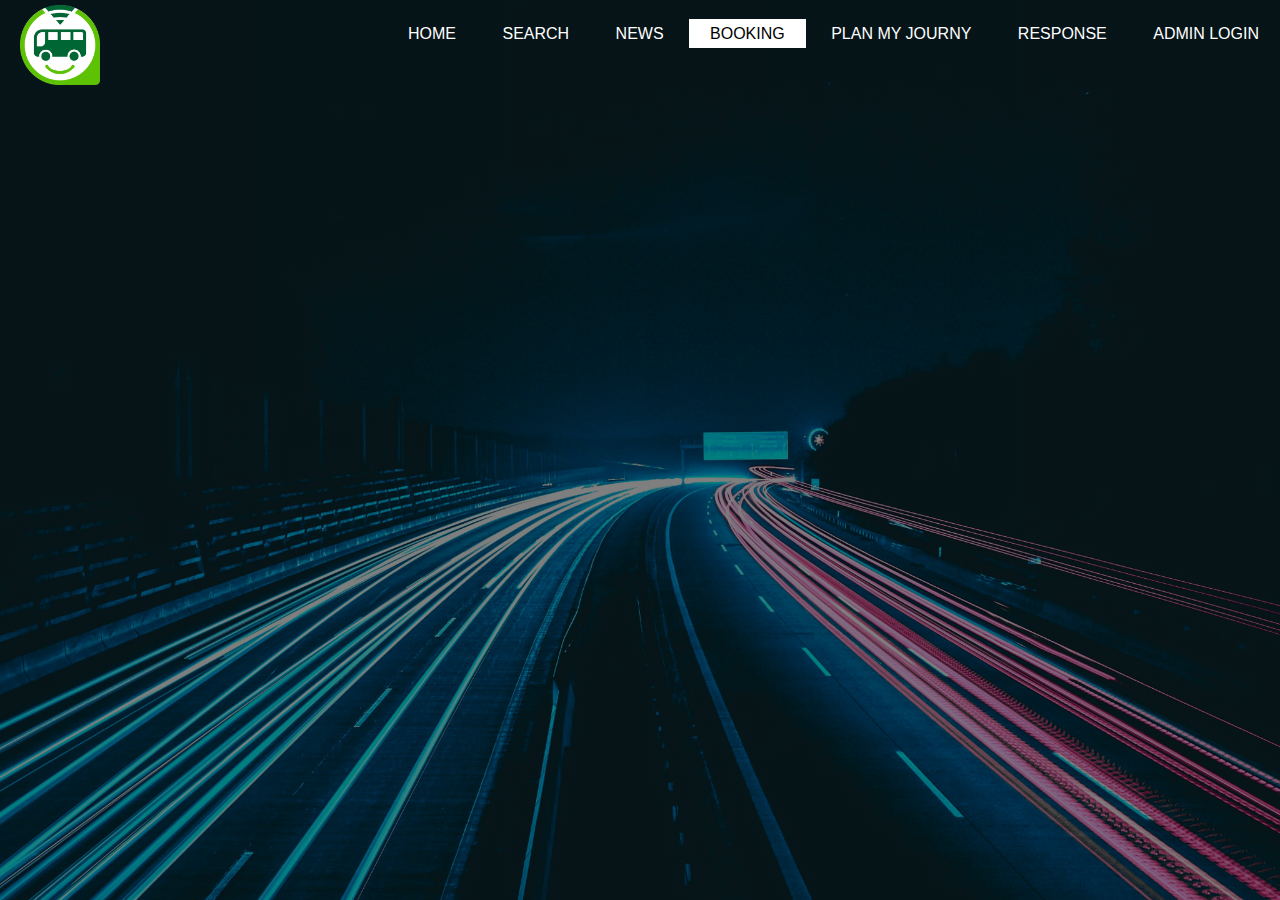
<file: projectweb/Expressways  Buses/Booking.html>
<!DOCTYPE html>
<html lang="en" dir="ltr">
  <head>
    <meta charset="utf-8">
    <title>BOOKING</title>
    <link rel="stylesheet" type="text/css" href="Home.css"
  </head>
  <body>
      <header>
        <div class = "main">
            <div class="logo">
              <img src ="IMG/logo (1).png">
            </div>
          <ul>
            <li><a href="Home.html">HOME</a></li>
            <li><a href="Search.html">SEARCH</a></li>
            <li><a href="News.html#">NEWS</a></li>
            <li class="active"><a href="#">BOOKING</a></li>
            <li><a href="Plan My Journy.html">PLAN MY JOURNY</a></li>
            <li><a href="Response.html">RESPONSE</a></li>
            <li><a href="Admin Login.html">ADMIN LOGIN</a></li>
          </ul>
        </div>
        <div class="title">
          <h1>  </h1>
        </div>


      </header>


  </body>
</html>
</file>
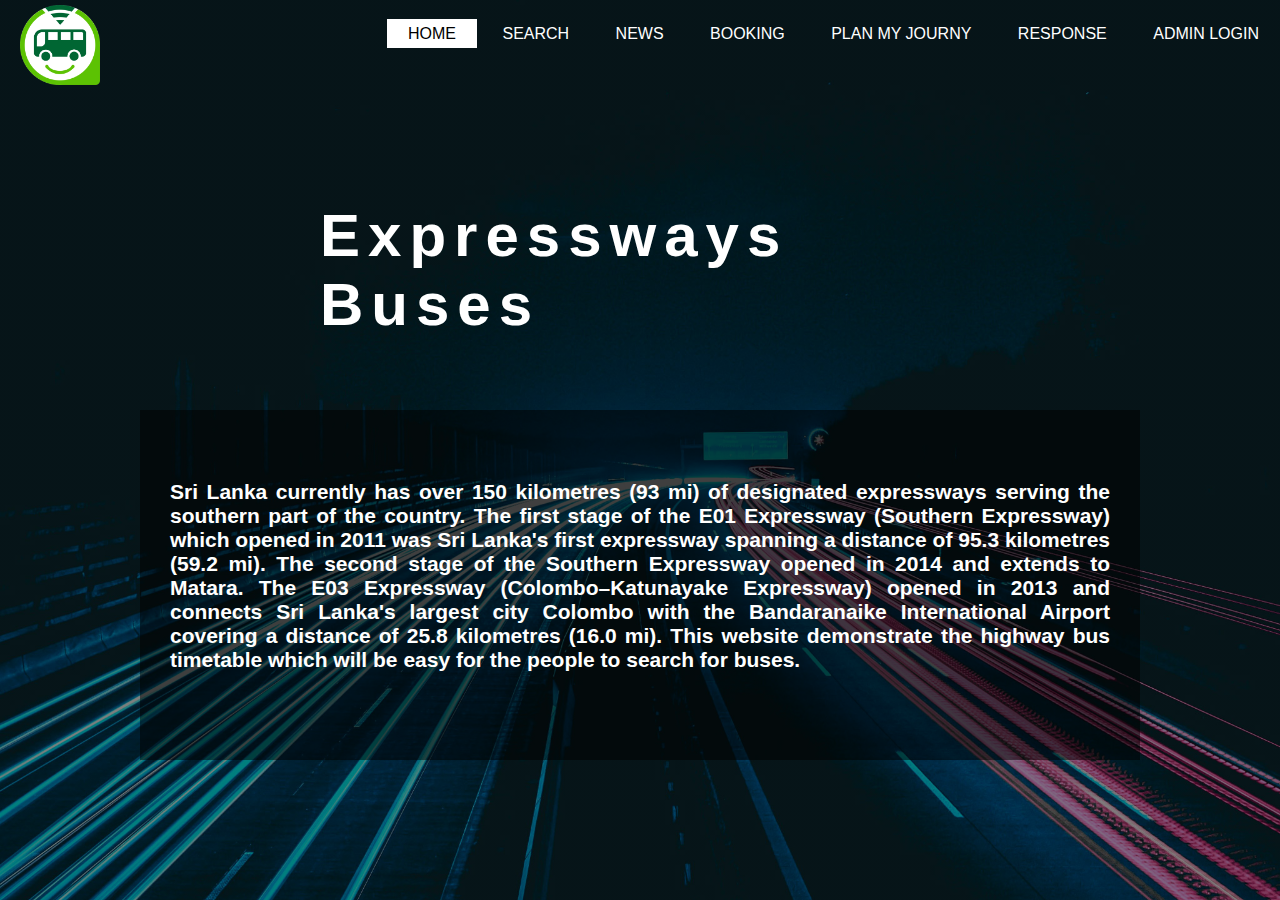
<file: projectweb/Expressways  Buses/Home.html>
<!DOCTYPE html>
<html lang="en" dir="ltr">
  <head>
    <meta charset="utf-8">
    <title>Home</title>
    <link rel="stylesheet" type="text/css" href="Home.css"
  </head>
  <body>
      <header>
        <div class = "main">
            <div class="logo">
              <img src ="IMG/logo (1).png">
            </div>
          <ul>
            <li class="active"><a href="Home.html">HOME</a></li>
            <li><a href="Search.html">SEARCH</a></li>
            <li><a href="News.html">NEWS</a></li>
            <li><a href="Booking.html">BOOKING</a></li>
            <li><a href="Plan My Journy.html">PLAN MY JOURNY</a></li>
            <li><a href="Response.html">RESPONSE</a></li>
            <li><a href="Admin Login.html">ADMIN LOGIN</a></li>
          </ul>
        </div>
        <div class="title">
          <span class="text1">Expressways  Buses</span>
          <h1> </h1>

        </div>
		<div class="Back">
		<h2>    Sri Lanka currently has over 150 kilometres (93 mi) of designated expressways serving the southern part of the country.
		The first stage of the E01 Expressway (Southern Expressway) which opened in 2011 was Sri Lanka's first expressway spanning a distance of 95.3 kilometres (59.2 mi).
		The second stage of the Southern Expressway opened in 2014 and extends to Matara.
		The E03 Expressway (Colombo–Katunayake Expressway) opened in 2013 and connects Sri Lanka's largest city Colombo with the Bandaranaike International Airport
		covering a distance of 25.8 kilometres (16.0 mi).
        This website demonstrate the highway bus timetable which will be easy for the people to search for buses.</h2>


        </div>

      </header>


  </body>
</html>
</file>
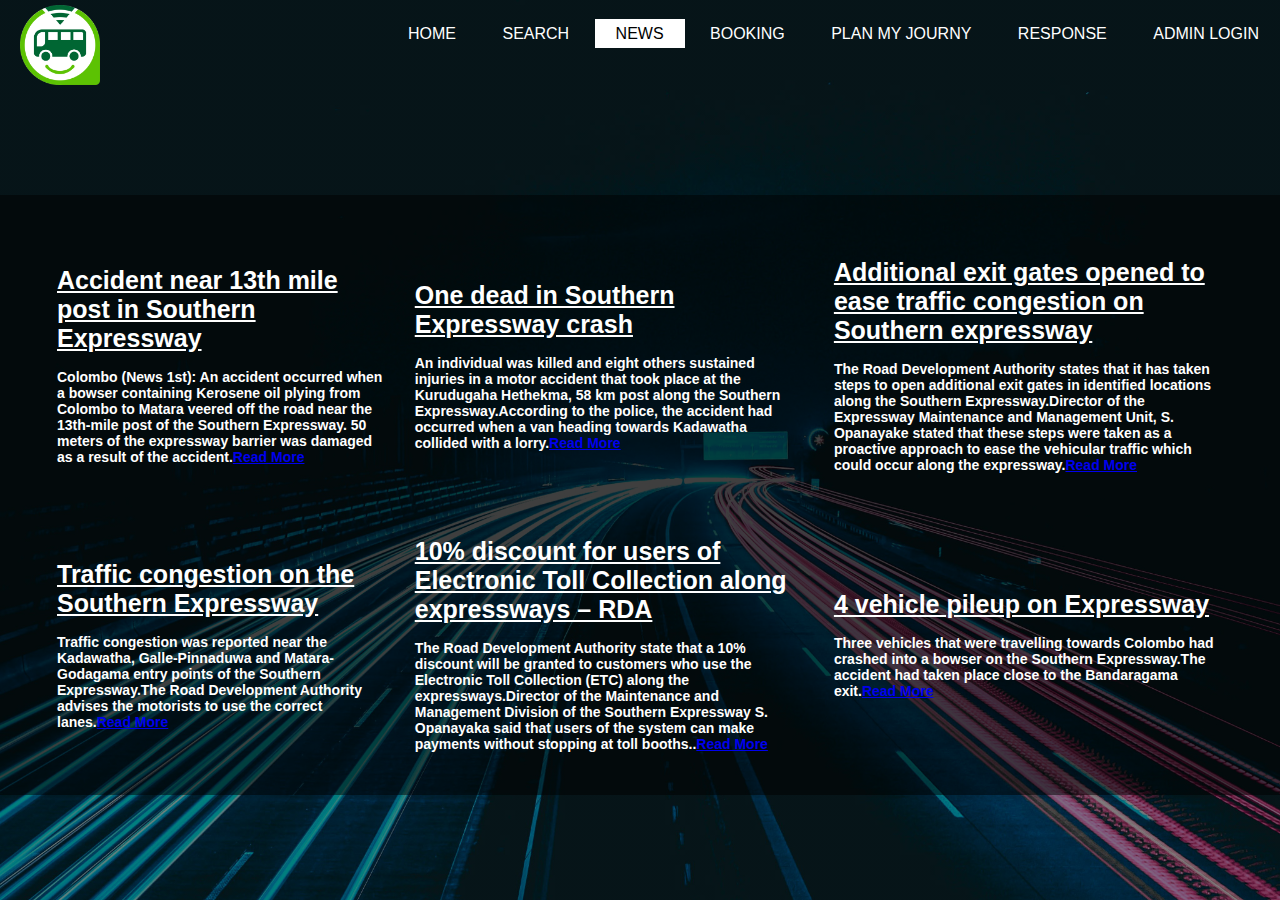
<file: projectweb/Expressways  Buses/News.html>
<!DOCTYPE html>
<html lang="en" dir="ltr">
  <head>
    <meta charset="utf-8">
    <title>NEWS</title>
    <link rel="stylesheet" type="text/css" href="News.css"
  </head>
  <body>
      <header>
        <div class = "main">
            <div class="logo">
              <img src ="IMG/logo (1).png">
            </div>
          <ul>
            <li><a href="Home.html">HOME</a></li>
            <li><a href="Search.html">SEARCH</a></li>
            <li class="active"><a href="#">NEWS</a></li>
            <li><a href="Booking.html">BOOKING</a></li>
            <li><a href="Plan My Journy.html">PLAN MY JOURNY</a></li>
            <li><a href="Response.html">RESPONSE</a></li>
            <li><a href="Admin Login.html">ADMIN LOGIN</a></li>
          </ul>
        </div>
        <div class="Back">

     <table align="center"  >
    <tr>
      <td><br>
	      <h2 class="one">Accident near 13th mile post in Southern Expressway</h2><br>
          <p>Colombo (News 1st): An accident occurred when a bowser containing Kerosene oil plying from Colombo to Matara veered off the road near the 13th-mile post of the Southern Expressway. 50 meters of the expressway barrier was damaged as a result of the accident.<a href="https://www.newsfirst.lk/2019/06/15/accident-near-13th-mile-post-in-southern-expressway/">Read More</a></p>
	  <br>
	  </td>
	  <td><br>
          <h2 class="one">One dead in Southern Expressway crash</h2><br>
          <p>An individual was killed and eight others sustained injuries in a motor accident that took place at the Kurudugaha Hethekma, 58 km post along the Southern Expressway.According to the police, the accident had occurred when a van heading towards Kadawatha collided with a lorry.<a href="https://www.newsfirst.lk/2019/05/19/one-dead-in-southern-expressway-crash/">Read More</a></p>
	   <br>
	  </td>
	  <td><br>
          <h2 class="one">Additional exit gates opened to ease traffic congestion on Southern expressway</h2><br>
          <p>The Road Development Authority states that it has taken steps to open additional exit gates in identified locations along the Southern Expressway.Director of the Expressway Maintenance and Management Unit, S. Opanayake stated that these steps were taken as a  proactive approach to ease the vehicular traffic which could occur along the expressway.<a href="https://www.newsfirst.lk/2019/04/16/additional-exit-gates-opened-to-ease-traffic-congestion-on-southern-expressway/">Read More</a></p>
	  <br>
	 </td>
     </tr>
 
   
   <tr>
      <td><br>
	      <h2 class="one">Traffic congestion on the Southern Expressway</h2><br>
          <p>Traffic congestion was reported near the Kadawatha, Galle-Pinnaduwa and Matara-Godagama entry points of the Southern Expressway.The Road Development Authority advises the motorists to use the correct lanes.<a href="https://www.newsfirst.lk/2018/12/22/traffic-congestion-on-the-southern-expressway/">Read More</a></p>
	  
	   <br></td>
      <td><br>
	      <h2 class="one">10% discount for users of Electronic Toll Collection along expressways – RDA</h2><br>
          <p>The Road Development Authority state that a 10% discount will be granted to customers who use the Electronic Toll Collection (ETC) along the expressways.Director of the Maintenance and Management Division of the Southern Expressway S. Opanayaka said that users of the system can make payments without stopping at toll booths..<a href="https://www.newsfirst.lk/2018/10/13/10-discount-for-users-of-electronic-toll-collection-along-expressways-rda/">Read More</a></p>
	  
	   <br></td>
      <td><br>
	      <h2 class="one">4 vehicle pileup on Expressway</h2><br>
          <p>Three vehicles that were travelling towards Colombo had crashed into a bowser on the Southern Expressway.The accident had taken place close to the Bandaragama exit.<a href="https://www.newsfirst.lk/2018/07/16/4-vehicle-pileup-on-expressway/">Read More</a></p>
	   <br></td>
     </table>

		
		</div>
      </header>


  </body>
</html>
</file>
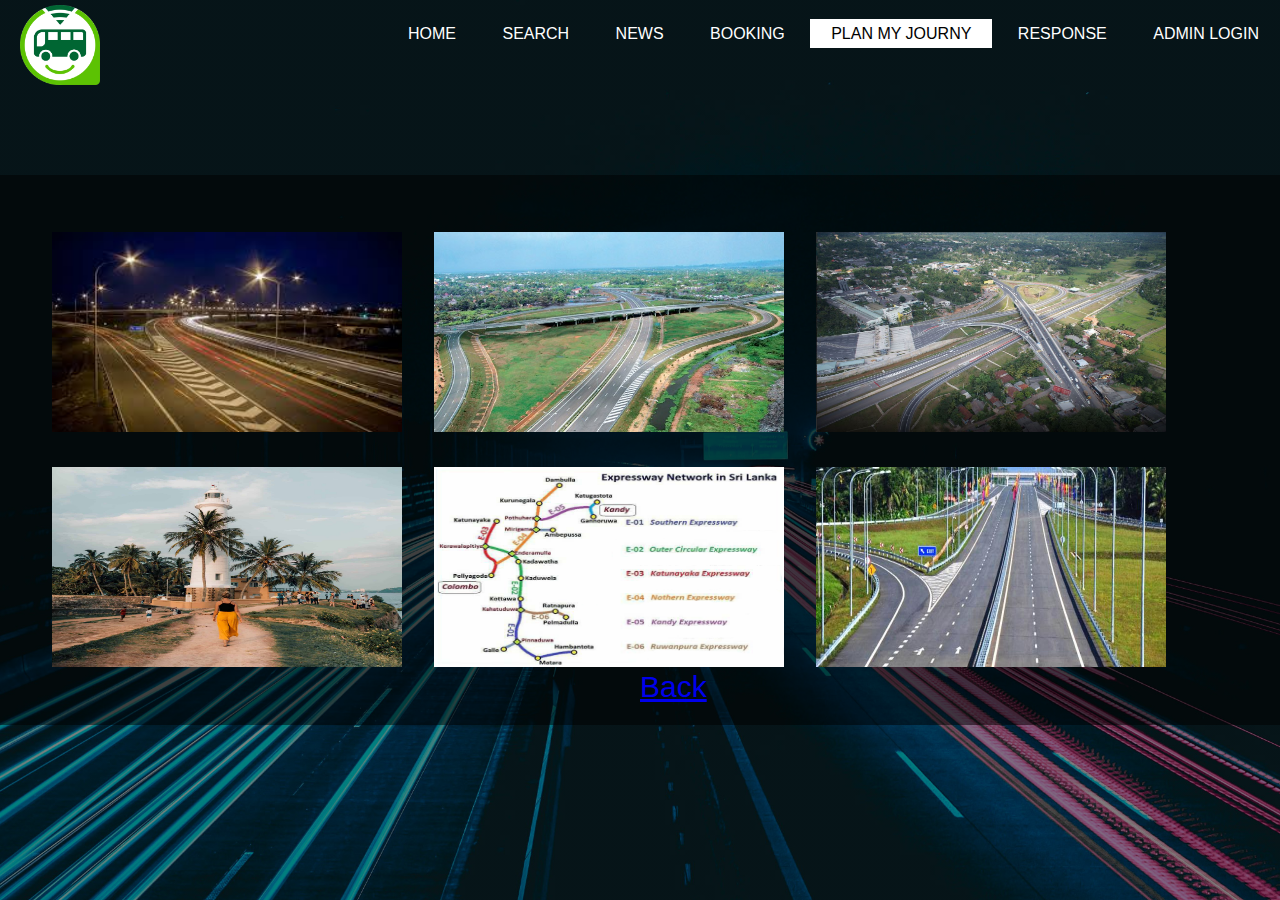
<file: projectweb/Expressways  Buses/Plan My Journy2.html>
<!DOCTYPE html>
<html lang="en" dir="ltr">
  <head>
    <meta charset="utf-8">
    <title>PLAN MY JOURNY</title>
    <link rel="stylesheet" type="text/css" href="Plan My Journy2.css">


  </head>
  <body>
      <header>
        <div class = "main">
            <div class="logo">
              <img src ="IMG/logo (1).png">
            </div>
          <ul>
            <li><a href="Home.html">HOME</a></li>
            <li><a href="Search.html">SEARCH</a></li>
            <li><a href="News.html">NEWS</a></li>
            <li><a href="Booking.html">BOOKING</a></li>
            <li class="active"><a href="#">PLAN MY JOURNY</a></li>
            <li><a href="Response.html">RESPONSE</a></li>
            <li><a href="Admin Login.html">ADMIN LOGIN</a></li>
          </ul>
        </div>
		
		
        <div class="Back">
		

     <table align="center"  >
    <tr>
      <td>
	  <img src="IMG/1.jpg" alt="Trulli" width="350" height="200">
	  </td>
	  <td>
      <img src="IMG/2.jpg" alt="Trulli" width="350" height="200">
	  </td>
	  <td>
	  <img src="IMG/3.jpg" alt="Trulli" width="350" height="200">
	  </td>
    </tr>
   
    <tr>
      <td>
	  <img src="IMG/4.jpg" alt="Trulli" width="350" height="200">
	  </td>
      <td>
	  <img src="IMG/5.jpg" alt="Trulli" width="350" height="200">
	  </td>
      <td>
      <img src="IMG/6.jpg" alt="Trulli" width="350" height="200">
	  </td>
     </table>
         <a class="btn" href="Plan My Journy.html">Back</a>
        </div>
     </header>


  </body>
</html>
</file>
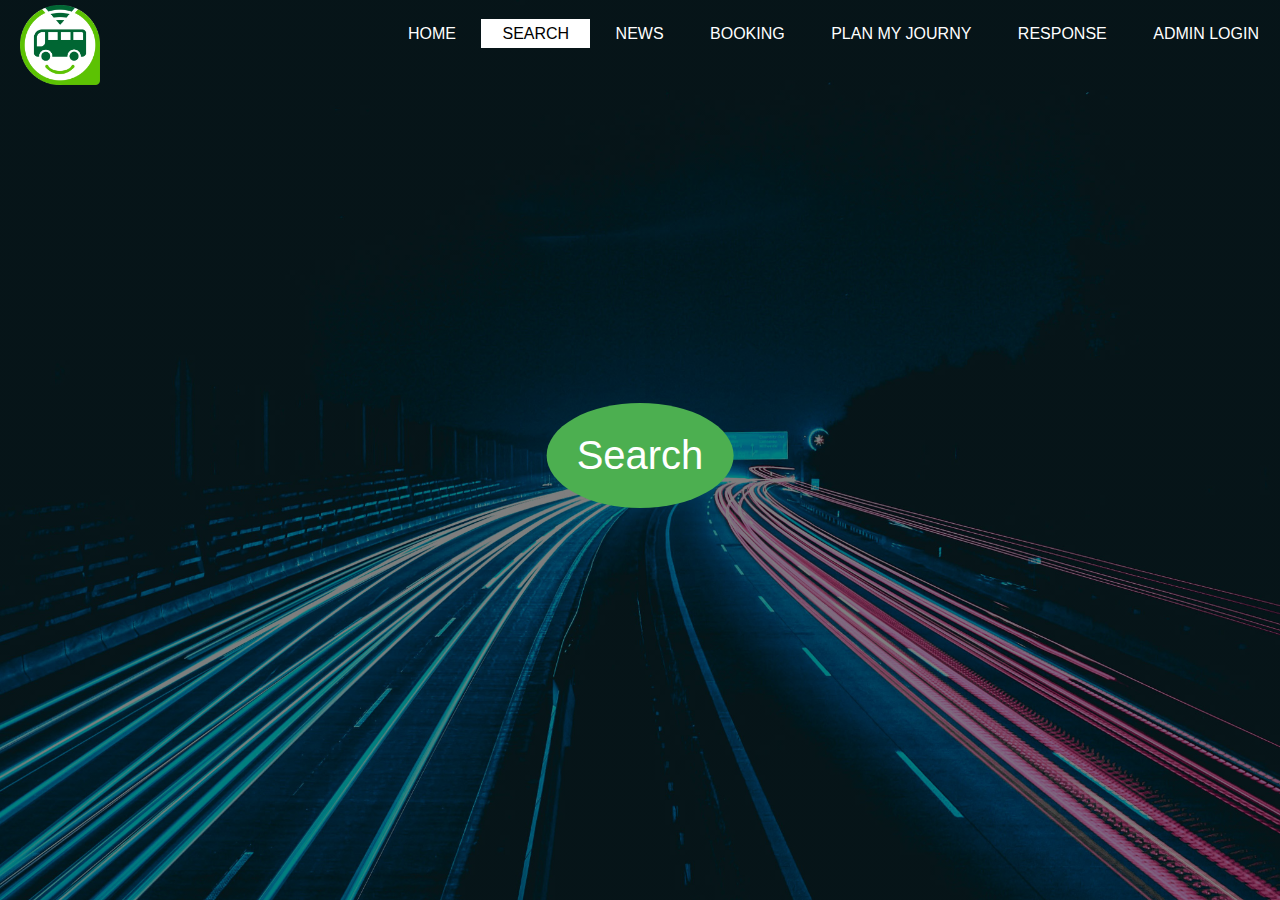
<file: projectweb/Expressways  Buses/Search.html>
<!DOCTYPE html>
<html>
<title>SEARCH</title>
<head>
<meta name="viewport" content="width=device-width, initial-scale=1">
<link rel="stylesheet" type="text/css" href="Search.css">
</head>

<body>
 <header>
 <div class = "main01">
            <div class="logo">
              <img src ="IMG/logo (1).png">
            </div>
          <ul>
            <li><a href="Home.html">HOME</a></li>
            <li class="active"><a href="#">SEARCH</a></li>
            <li><a href="News.html">NEWS</a></li>
            <li><a href="Booking.html">BOOKING</a></li>
            <li><a href="Plan My Journy.html">PLAN MY JOURNY</a></li>
            <li><a href="Response.html">RESPONSE</a></li>
            <li><a href="Admin Login.html">ADMIN LOGIN</a></li>
          </ul>
        </div>
        <div class="title">
          <h1> <button id="myBtn" class="button button5">Search</button> </h1>
        </div>
      </header>


<!–– Body Start––>
<!–– Body End––>
<!–– Body Start––>
<!–– Body End––>

<div id="myModal" class="modal">
  <!-- Modal content -->
  <div class="modal-content">
    <span class="close">&times;</span>
    <p>
        <div class="main">
         	<div class="header">
          <h1>EXPRESS WAY BUS TIME TABLE</h1>
        </div>
                                         <br><br><br>
       <div class="main">

       <form action="C:\wamp64\www\WEB182\OUTPUT.php" method="post">
        	<select id="select1" name="loc1">
       	   	<option selected disabled>Select your start location:-</option>
       		  <option value="Maharagama" >Maharagama</option>
       	  	<option value="Kadawatha">Kadawatha</option>
       		  <option value="Galle">Galle</option>
       		  <option value="Mathara">Mathara</option>
       		  <option value="Kaduwela">Kaduwela</option>
        	</select>
       	<br><br><br>
        	<select id="select2" name="loc2">
       	  	<option selected disabled>Select your End location:-</option>
       	  	<option value="Maharagama" >Maharagama</option>
       	  	<option value="Kadawatha">Kadawatha</option>
       		  <option value="Galle">Galle</option>
       		  <option value="Mathara">Mathara</option>
       	  	<option value="Kaduwela">Kaduwela</option>
        	</select>
           <div class="btn">
       		<button id ="btn1" type="submit">Go</button>
           </div>
        </form>

         </div>

     </p>
     <script>
     // Get the modal
     var modal = document.getElementById("myModal");
     // Get the button that opens the modal
     var btn = document.getElementById("myBtn");
     // Get the <span> element that closes the modal
     var span = document.getElementsByClassName("close")[0];
     // When the user clicks the button, open the modal

     btn.onclick = function() {
       modal.style.display = "block";
     }
     // When the user clicks on <span> (x), close the modal
     span.onclick = function() {
       modal.style.display = "none";
     }
     // When the user clicks anywhere outside of the modal, close it
     window.onclick = function(event) {
       if (event.target == modal) {
         modal.style.display = "none";
       }
     }
     </script>
	 

</div>
</div>
</body>
</html>
</file>
<file: projectweb/Expressways  Buses/Home.css>
*{
  margin: 0;
  padding: 0;
  font-family: sans-serif;
}

header{
  background-image: linear-gradient(rgba(0, 0, 0, 0.5),rgba(0, 0, 0, 0.5)), url(background.jpg);
  height: 100vh;
  background-size: cover;
  background-position:center;
}
 ul{
   list-style-type: none;
   float: right;
   margin-top: 25px;
 }

 ul li{
   display: inline-block;
 }
 ul li a{
   text-decoration: none;
   color: #fff;
   padding: 5px 20px;
   /*border: 1px solid #fff;*/
   border: 1px solid transparent;
   transition: 0.6s ease;
 }
 ul li a:hover{
   background-color: #fff;
   color: #000;
 }
 ul li.active a{
   background-color: #fff;
   color: #000;
 }
 .logo img{
   float: left;
   width: 80px;
   height: auto;
  padding: 5px 20px;
 }

.main{
   max-width: 1500px;
   margin: auto;
 }

 .title{
   position: absolute;
   top: 30%;
   left: 50%;
   transform: translate(-50%, -50%);
 }
 .title h1{
  color: #fff;
  font-size: 90px;

 }




.Back {
    width: 1000px;
    height: 350px;
    background: rgba(0, 0, 0, 0.5);
    color: #fff;
    top: 65%;
    left: 50%;
    position: absolute;
    transform: translate(-50%,-50%);
    box-sizing: border-box;
    padding: 70px 30px;
}

.Back p{
    margin: 0;
    padding: 0;
    font-weight: bold;
}

.Back{
    text-decoration: none;
    font-size: 14px;
    color: #fff;
}
.Back a:hover
{
    color: #39dc79;
}

h2{
  text-align: justify;
  text-justify: inter-word;
  font-family: sans-serif;
}




.text1{
  color: white;
  font-size: 60px;
  font-weight: 700;
  letter-spacing: 8px;
  margin-bottom: 20px;
  position: relative;
  animation: text 3s 1;
}

@keyframes text {
  0%{
    color: black;
    margin-bottom: -40px;
  }
}
</file>
<file: projectweb/Expressways  Buses/News.css>
*{
  margin: 0;
  padding: 0;
  font-family: sans-serif;
}

header{
  background-image: linear-gradient(rgba(0, 0, 0, 0.5),rgba(0, 0, 0, 0.5)), url(background.jpg);
  height: 100vh;
  background-size: cover;
  background-position:center;
}
 ul{
   list-style-type: none;
   float: right;
   margin-top: 25px;
 }

 ul li{
   display: inline-block;
 }
 ul li a{
   text-decoration: none;
   color: #fff;
   padding: 5px 20px;
   /*border: 1px solid #fff;*/
   border: 1px solid transparent;
   transition: 0.6s ease;
 }
 ul li a:hover{
   background-color: #fff;
   color: #000;
 }
 ul li.active a{
   background-color: #fff;
   color: #000;
 }
 .logo img{
   float: left;
   width: 80px;
   height: auto;
  padding: 5px 20px;
 }

.main{
   max-width: 1500px;
   margin: auto;
 }

 .title{
   position: absolute;
   top: 50%;
   left: 50%;
   transform: translate(-50%, -50%);
 }
 .title h1{
  color: #fff;
  font-size: 90px;
}

.column {
  float: left;
  width: 25%;
  padding: 10px;
  height: 300px; /* Should be removed. Only for demonstration */
}




.Back {
    width: 1300px;
    height: 600px;
    background: rgba(0, 0, 0, 0.5);
    color: #fff;
    top: 55%;
    left: 50%;
    position: absolute;
    transform: translate(-50%,-50%);
    box-sizing: border-box;
    padding: 30px 50px;
}

.Back p{
    margin: 0;
    padding: 0;
    font-weight: bold;
}

.Back{
    text-decoration: none;
    font-size: 14px;
    color: #fff;
}

font-size: 65px;
}

.table {
  border-collapse: collapse;
  border: 1px solid black;
}
th, td {
  padding: 15px;
  text-align: left;
}

.column {
  
  float: center;
  width: 20%;
  padding: 5px;
  height: 200px; /* Should be removed. Only for demonstration */
}

/* Clear floats after the columns */
.row:after {
  content: "";
  display: table;
  clear: both;
}
.one{
	text-decoration: underline;
	font-size:25px;

}
#topic{
	text-align: center;
	font-style: italic;
	font-size: 65px;
}
</file>
<file: projectweb/Expressways  Buses/Plan My Journy2.css>
*{
  margin: 0;
  padding: 0;
  font-family: sans-serif;
}

header{
  background-image: linear-gradient(rgba(0, 0, 0, 0.5),rgba(0, 0, 0, 0.5)), url(background.jpg);
  height: 100vh;
  background-size: cover;
  background-position:center;
}
 ul{
   list-style-type: none;
   float: right;
   margin-top: 25px;
 }

 ul li{
   display: inline-block;
 }
 ul li a{
   text-decoration: none;
   color: #fff;
   padding: 5px 20px;
   /*border: 1px solid #fff;*/
   border: 1px solid transparent;
   transition: 0.6s ease;
 }
 ul li a:hover{
   background-color: #fff;
   color: #000;
 }
 ul li.active a{
   background-color: #fff;
   color: #000;
 }
 .logo img{
   float: left;
   width: 80px;
   height: auto;
  padding: 5px 20px;
 }

.main{
   max-width: 1500px;
   margin: auto;
 }

 .title{
   position: absolute;
   top: 50%;
   left: 50%;
   transform: translate(-50%, -50%);
 }
 .title h1{
  color: #fff;
  font-size: 90px;
}
.btn{
   position: absolute;
   top: 90%;
   left: 50%;	
   font-size: 30px;
	
}

.Back {
    width: 1350px;
    height: 550px;
    background: rgba(0, 0, 0, 0.5);
    color: #fff;
    top: 50%;
    left: 50%;
    position: absolute;
    transform: translate(-50%,-50%);
    box-sizing: border-box;
    padding: 40px 70px;
}

.Back p{
    margin: 0;
    padding: 0;
    font-weight: bold;
}

.Back{
    text-decoration: none;
    font-size: 14px;
    color: #fff;
}
th, td {
  padding: 15px;
  text-align: left;
}
</file>
<file: projectweb/Expressways  Buses/Search.css>
*{
  margin: 0;
  padding: 0;
  font-family: sans-serif;
}

header{
  background-image: linear-gradient(rgba(0, 0, 0, 0.5),rgba(0, 0, 0, 0.5)), url(background.jpg);
  height: 100vh;
  background-size: cover;
  background-position:center;
}
 ul{
   list-style-type: none;
   float: right;
   margin-top: 25px;
 }

 ul li{
   display: inline-block;
 }
 ul li a{
   text-decoration: none;
   color: #fff;
   padding: 5px 20px;
   /*border: 1px solid #fff;*/
   border: 1px solid transparent;
   transition: 0.6s ease;
 }
 ul li a:hover{
   background-color: #fff;
   color: #000;
 }
 ul li.active a{
   background-color: #fff;
   color: #000;
 }
 .logo img{
   float: left;
   width: 80px;
   height: auto;
  padding: 5px 20px;
 }

.main01{
   max-width: 1500px;
   margin: auto;
   border-radius: 50%;
 }

 .title{
   position: absolute;
   top: 50%;
   left: 50%;
   transform: translate(-50%, -50%);
 }
 .title h1{
  color: #fff;
  font-size: 90px;
}











/*
#select1 select2{
align-self: center;
text-align: center;
margin left: 20px;
margin-top: 50px;
border-size: 20px;
font-family: '0swald',sans-serif;
color:Black;
font-size: 135%;
padding: 5px 10px;
}
*/

#select1{
align-self: center;
text-align: center;
border-size: 20px;
font-family: '0swald',sans-serif;
color:Black;
font-size: 135%;
}
#select2{
align-self: center;
text-align: center;
border-size: 20px;
font-family: '0swald',sans-serif;
color:Black;
font-size: 135%;
}


#btn1{
  align-self: center;
  text-align: center;
  margin left: 20px;
  margin-top: 50px;
  border-radius: 9px;
  font-family: '0swald',sans-serif;
  color:Black;
  font-size: 135%;
  padding: 10px 20px;
  border: solid;
  border-size: 20px;
  text-transform: uppercase;
  text-decoration: none;
  }

.main{
	margin:0;
	border: none;
	background-color: transparent;
	text-align: center;

}
h1{
	font-size: 50px;
}





/* The Modal (background) */
.modal {
  display: none; /* Hidden by default */
  position: fixed; /* Stay in place */
  z-index: 1; /* Sit on top */
  padding-top: 150px; /* Location of the box */
  left: 0;
  top: 0;
  width: 100%; /* Full width */
  height: 100%; /* Full height */
  overflow: auto; /* Enable scroll if needed */
  background-color: rgb(0,0,0); /* Fallback color */
  background-color: rgba(0,0,0,0.4); /* Black w/ opacity */
}


/* Modal Content */
.modal-content {
  background-color: #fefefe;
  margin: auto;
  padding: 20px;
  border: 1px solid #888;
  width: 80%;
}

/* The Close Button */
.close {
  color: #aaaaaa;
  float: right;
  font-size: 28px;
  font-weight: bold;
}

.close:hover,
.close:focus {
  color: #000;
  text-decoration: none;
  cursor: pointer;
}

.myBtn {
  background-color: #4CAF50;
  border: none;
  color: white;
  padding: 40px;
  text-align: center;
  text-decoration: none;
  display: inline-block;
  font-size: 30px;
  margin: 4px 2px;
}
.myBtn {border-radius: 50%;}

.button {
  background-color: #4CAF50; /* Green */
  border: none;
  color: white;
  padding: 30px;
  text-align: center;
  text-decoration:inherit;
  display: inline-block;
  font-size: 40px;
  margin: 5px 3px;
  cursor: pointer;
}

.button5 {border-radius: 50%;}
</file>
